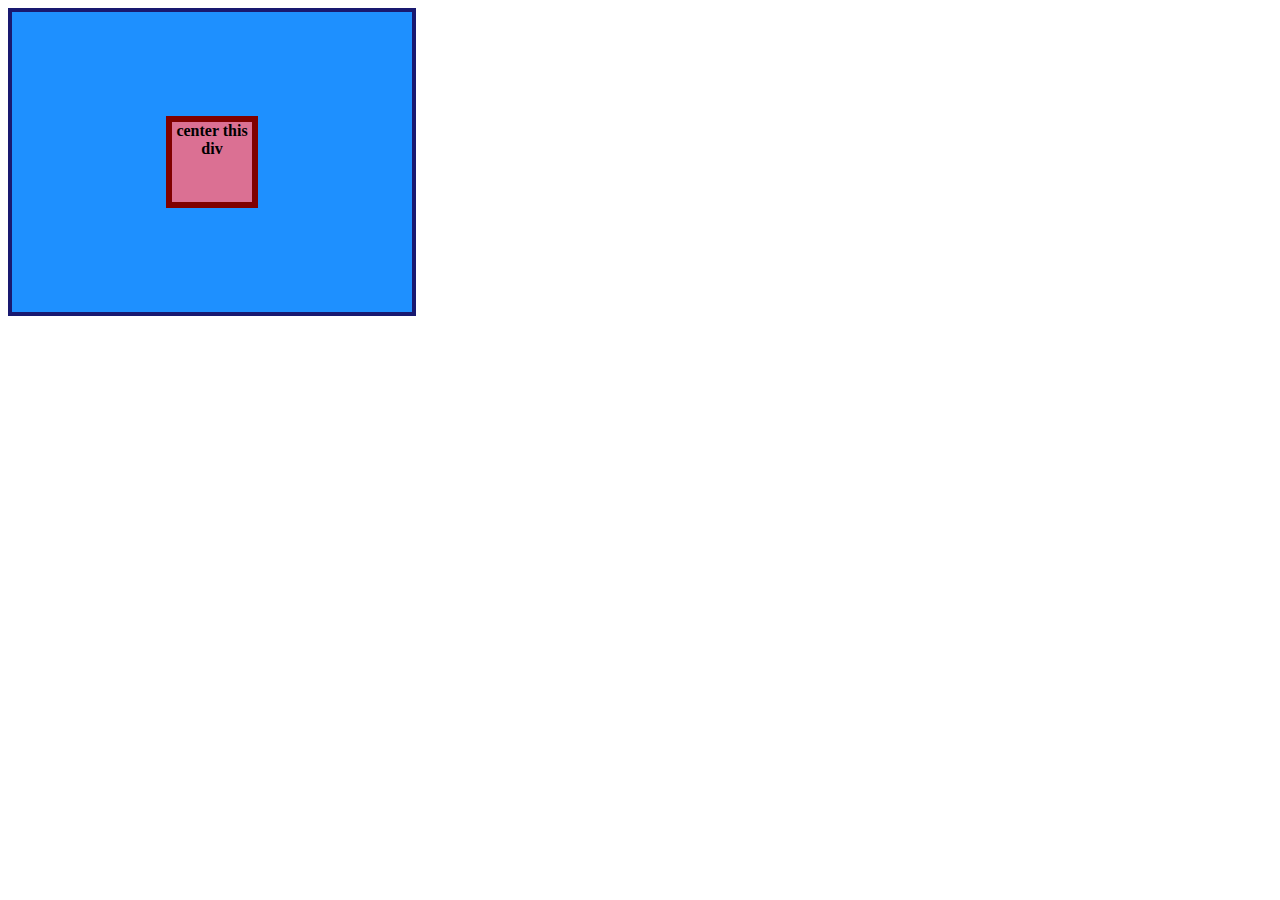
<file: flex/01-flex-center/index.html>
<html lang="en">
  <head>
    <meta charset="UTF-8">
    <meta http-equiv="X-UA-Compatible" content="IE=edge">
    <meta name="viewport" content="width=device-width, initial-scale=1.0">
    <title>CENTER THIS DIV</title>
    <link rel="stylesheet" href="style.css">
  </head>
  <body>
    <div class="container">
      <div class="box">center this div</div>
    </div>
  </body>
</html>
</file>
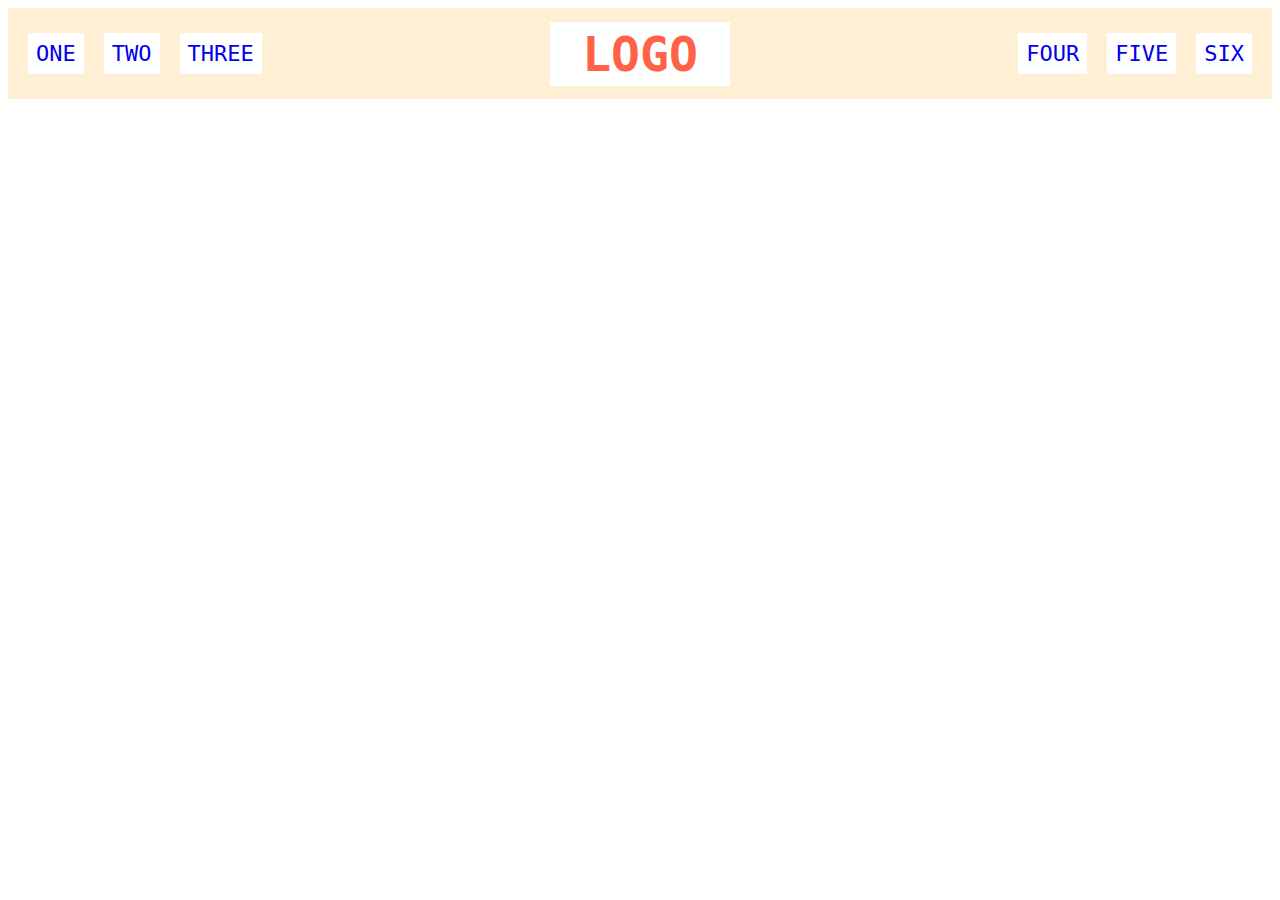
<file: flex/02-flex-header/index.html>
<!DOCTYPE html>
<html lang="en">
  <head>
    <meta charset="UTF-8">
    <meta http-equiv="X-UA-Compatible" content="IE=edge">
    <meta name="viewport" content="width=device-width, initial-scale=1.0">
    <title>Flex Header</title>
    <link rel="stylesheet" href="style.css">
  </head>
  <body>
    <div class="header">
      <div class="left-links">
        <ul>
          <li><a href="#">ONE</a></li>
          <li><a href="#">TWO</a></li>
          <li><a href="#">THREE</a></li>
        </ul>
      </div>
      <div class="logo">LOGO</div>
      <div class="right-links">
        <ul>
          <li><a href="#">FOUR</a></li>
          <li><a href="#">FIVE</a></li>
          <li><a href="#">SIX</a></li>
        </ul>
      </div>
    </div>
  </body>
</html>
</file>
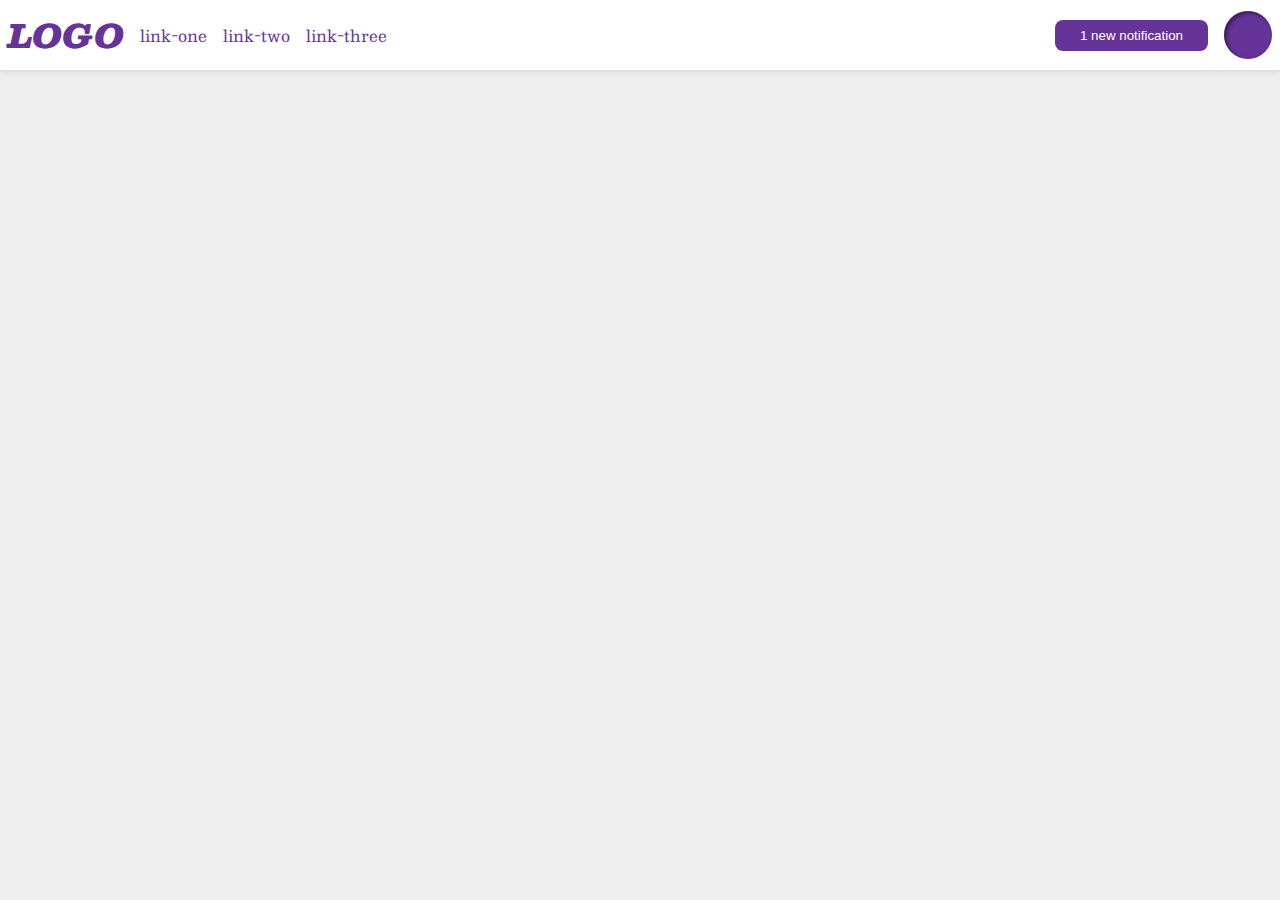
<file: flex/03-flex-header-2/index.html>
<!DOCTYPE html>
<html lang="en">
  <head>
    <meta charset="UTF-8">
    <meta http-equiv="X-UA-Compatible" content="IE=edge">
    <meta name="viewport" content="width=device-width, initial-scale=1.0">
    <title>Flex Header 2</title>
    <link rel="stylesheet" href="style.css">
  </head>
  <body>
    <div class="header">
     <div class="left">
       <div class="logo">
         LOGO
       </div>
       <ul class="links">
         <li><a href="google.com">link-one</a></li>
         <li><a href="google.com">link-two</a></li>
         <li><a href="google.com">link-three</a></li>
       </ul>
     </div>
     <div class="right">
       <button class="notifications">
         1 new notification
       </button>
       <div class="profile-image"></div>
     </div>
    </div>
  </body>
</html>
</file>
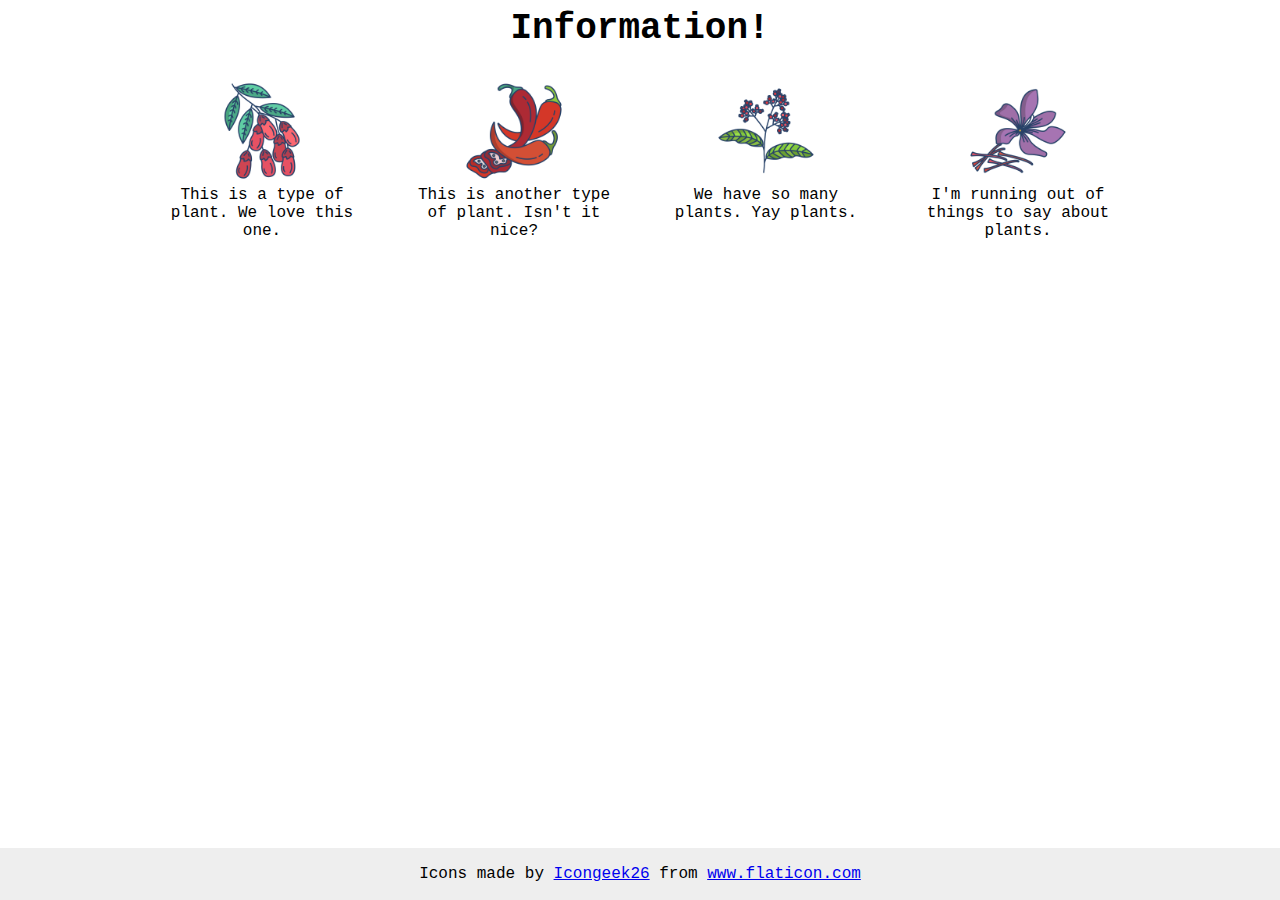
<file: flex/04-flex-information/index.html>
<!DOCTYPE html>
<html lang="en">
  <head>
    <meta charset="UTF-8">
    <meta http-equiv="X-UA-Compatible" content="IE=edge">
    <meta name="viewport" content="width=device-width, initial-scale=1.0">
    <title>Information</title>
    <link rel="stylesheet" href="style.css">
  </head>
  <body>
    <div class="title">Information!</div>

    <div class="content">
     <div class="item">
      <img src="./images/barberry.png" alt="barberry">
      <div class="text">This is a type of plant. We love this one.</div>
     </div>

      <div class="item">
       <img src="./images/chilli.png" alt="chili">
       <div class="text">This is another type of plant. Isn't it nice?</div>
      </div>

      <div class="item">
       <img src="./images/pepper.png" alt="pepper">
       <div class="text">We have so many plants. Yay plants.</div>
      </div>

      <div class="item">
       <img src="./images/saffron.png" alt="saffron">
       <div class="text">I'm running out of things to say about plants.</div>
      </div>
    </div>
    <!-- disregard this section, it's here to give attribution to the creator of these icons -->
    <div class="footer">
      <div>Icons made by <a href="https://www.flaticon.com/authors/icongeek26" title="Icongeek26">Icongeek26</a> from <a href="https://www.flaticon.com/" title="Flaticon">www.flaticon.com</a></div>
    </div>
  </body>
</html>
</file>
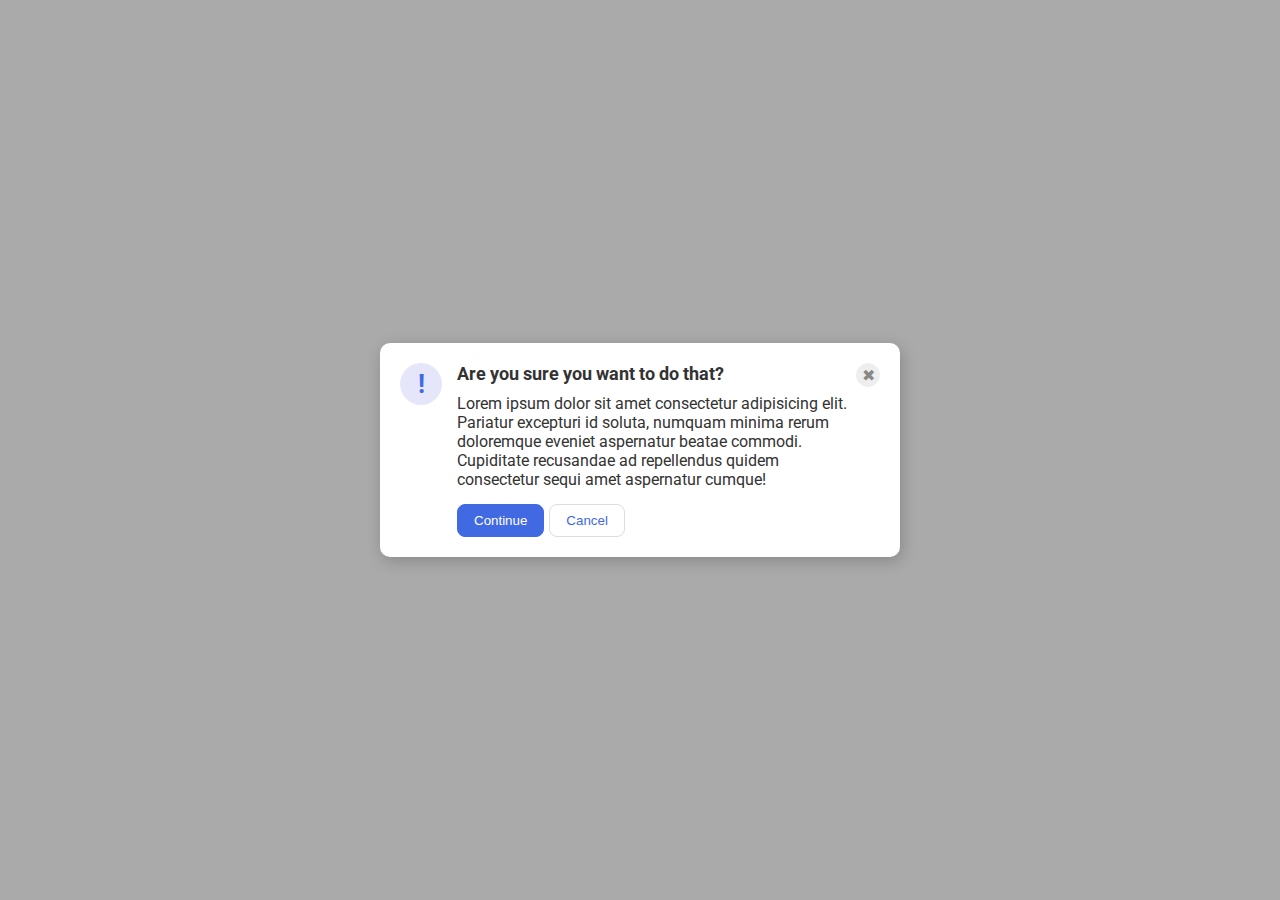
<file: flex/05-flex-modal/index.html>
<!DOCTYPE html>
<html lang="en">
  <head>
    <meta charset="UTF-8">
    <meta http-equiv="X-UA-Compatible" content="IE=edge">
    <meta name="viewport" content="width=device-width, initial-scale=1.0">
    <link rel="stylesheet" href="style.css">
    <title>Modal</title>
  </head>
  <body>
    <div class="modal">
      <div class="container">
      <div class="icon">!</div>
      <div class="container2">
      <div class="header">Are you sure you want to do that?</div>
      <div class="text">Lorem ipsum dolor sit amet consectetur adipisicing elit. Pariatur excepturi id soluta, numquam minima rerum doloremque eveniet aspernatur beatae commodi. Cupiditate recusandae ad repellendus quidem consectetur sequi amet aspernatur cumque!</div>
       <div class="b-container">
        <button class="continue">Continue</button>
        <button class="cancel">Cancel</button>
       </div> 
      </div>
      <button class="close-button">✖</button>
    </div>
    </div>
  </body>
</html>
</file>
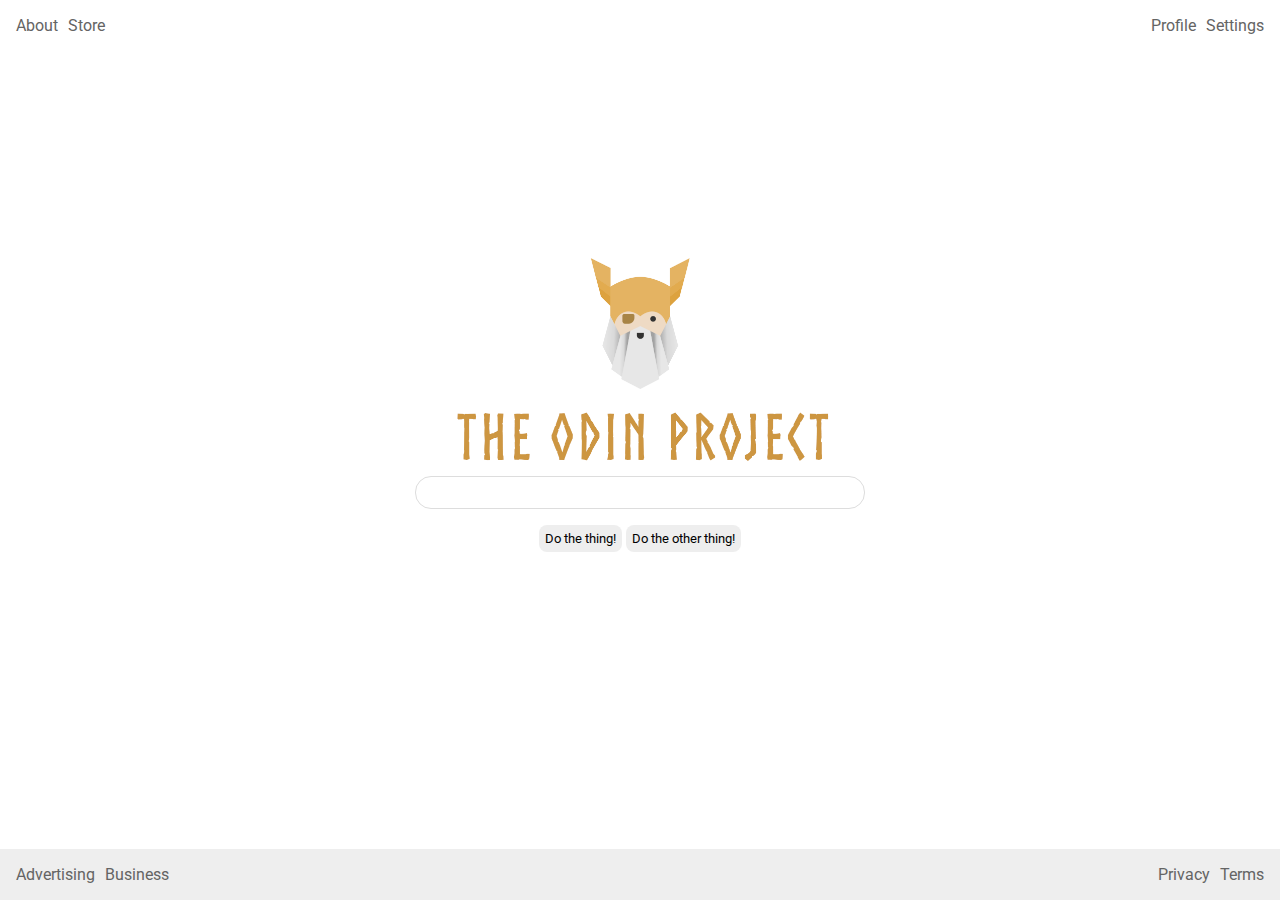
<file: flex/06-flex-layout/index.html>
<!DOCTYPE html>
<html lang="en">
  <head>
    <meta charset="UTF-8">
    <meta http-equiv="X-UA-Compatible" content="IE=edge">
    <meta name="viewport" content="width=device-width, initial-scale=1.0">
    <title>LAYOUT</title>
    <link rel="stylesheet" href="./style.css">
  </head>
  <body>
    
    <div class="header">
      <ul class="left-links">
        <li><a href="#">About</a></li>
        <li><a href="#">Store</a></li>
      </ul>
      <ul class="right-links">
        <li><a href="#">Profile</a></li>
        <li><a href="#">Settings</a></li>
      </ul>
    </div>
    
    <div class="content">
      <img src="./logo.png" alt="Project logo. Represents odin with the project name.">
      <div class="input">
        <input type="text">
      </div>
      <div class="buttons">
        <button>Do the thing!</button>
        <button>Do the other thing!</button>
      </div>
    </div>

    <div class="footer">
      <ul class="left-links">
        <li><a href="#">Advertising</a></li>
        <li><a href="#">Business</a></li>
      </ul>
      <ul class="right-links">
        <li><a href="#">Privacy</a></li>
        <li><a href="#">Terms</a></li>
      </ul>
    </div>

    
  </body>
</html>
</file>
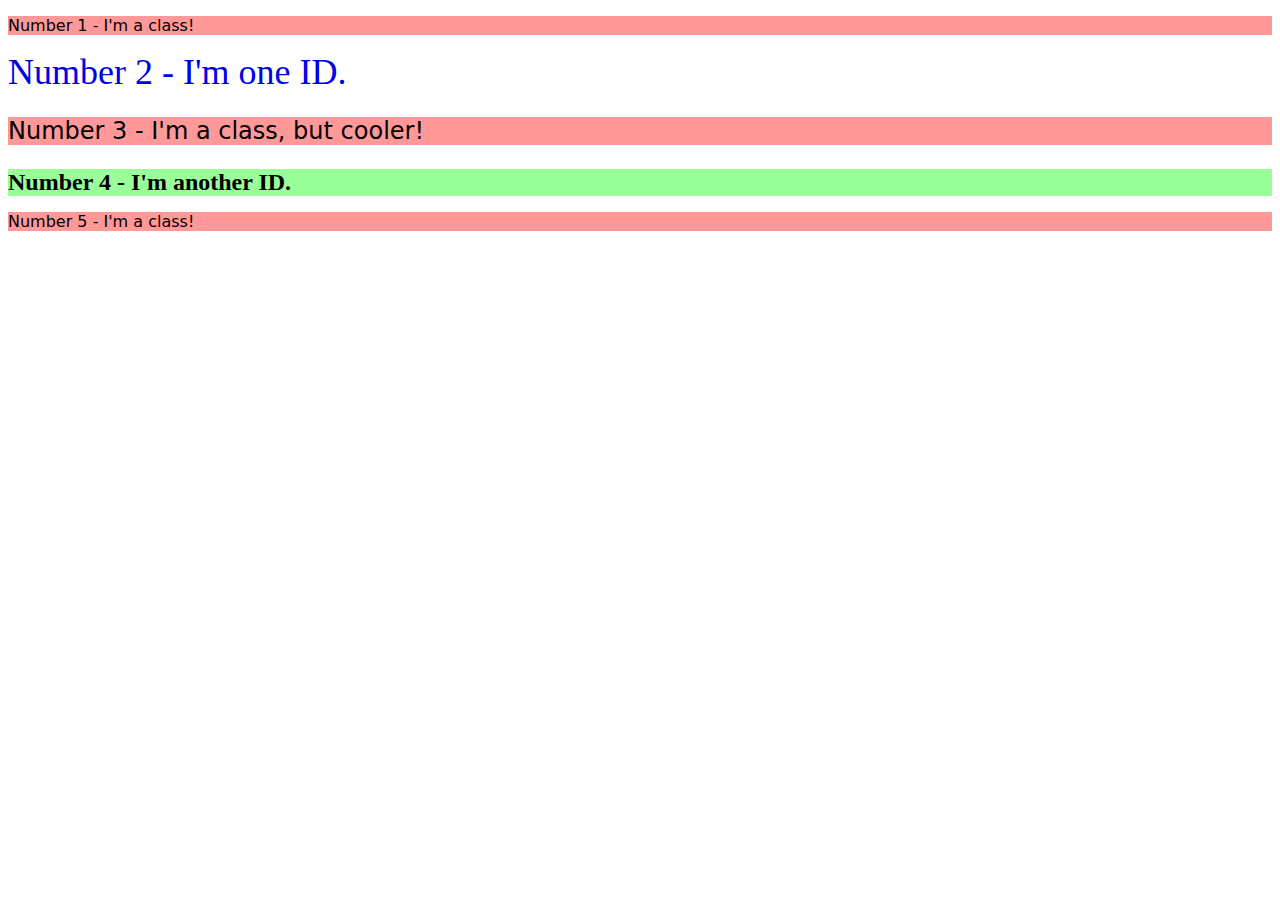
<file: foundations/02-class-id-selectors/index.html>
<!DOCTYPE html>
<html lang="en">
  <head>
    <meta charset="UTF-8">
    <meta http-equiv="X-UA-Compatible" content="IE=edge">
    <meta name="viewport" content="width=device-width, initial-scale=1.0">
    <title>Class and ID Selectors</title>
    <link rel="stylesheet" href="style.css">
  </head>
  <body>
    <p class="odd">Number 1 - I'm a class!</p>
    <div id="two">Number 2 - I'm one ID.</div>
    <p class="odd font-size">Number 3 - I'm a class, but cooler!</p>
    <div id="four" class="font-size">Number 4 - I'm another ID.</div>
    <p class="odd">Number 5 - I'm a class!</p>
  </body>
</html>
</file>
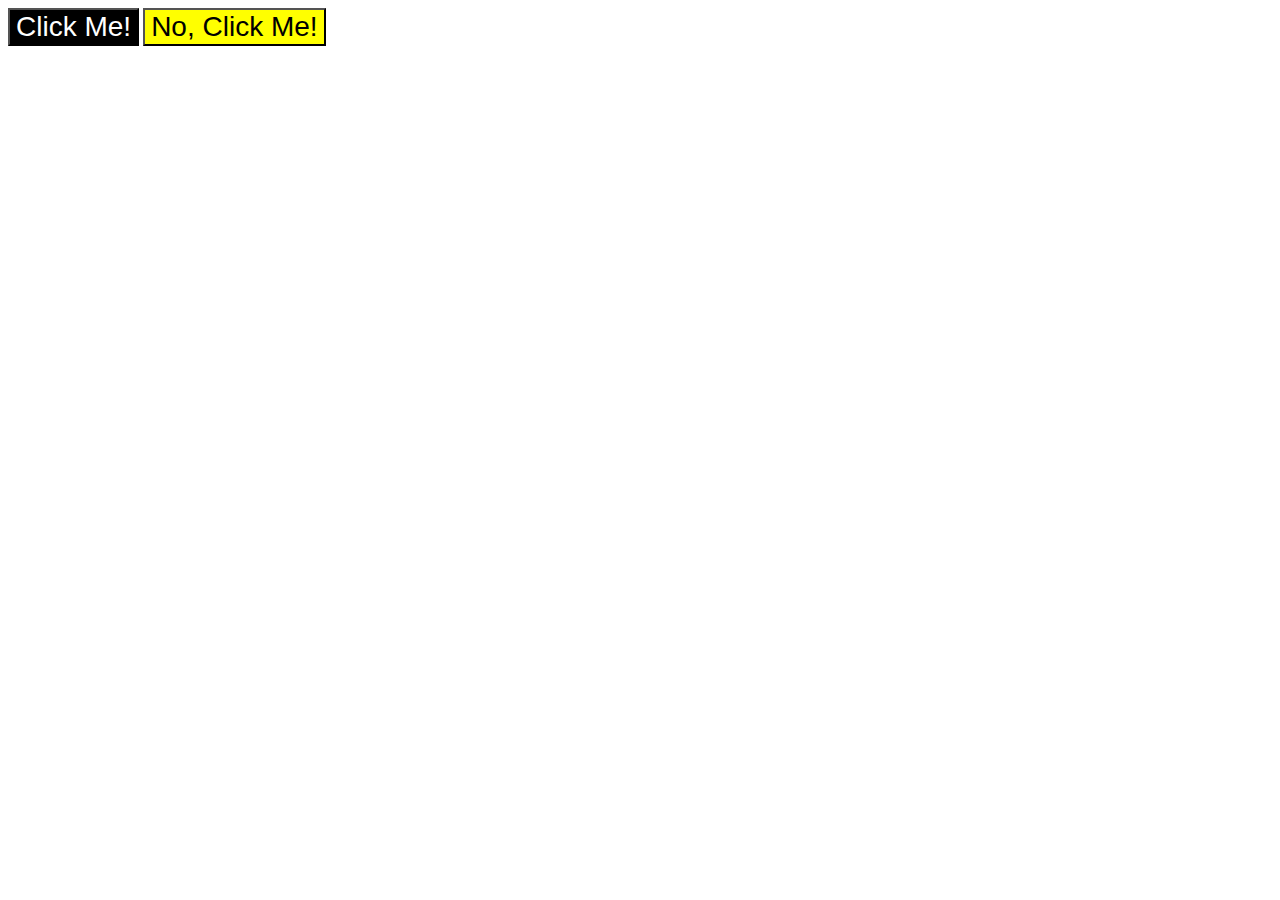
<file: foundations/03-grouping-selectors/index.html>
<!DOCTYPE html>
<html lang="en">
  <head>
    <meta charset="UTF-8">
    <meta http-equiv="X-UA-Compatible" content="IE=edge">
    <meta name="viewport" content="width=device-width, initial-scale=1.0">
    <title>Grouping Selectors</title>
    <link rel="stylesheet" href="style.css">
  </head>
  <body>
    <button class="one">Click Me!</button>
    <button class="two">No, Click Me!</button>
  </body>
</html>
</file>
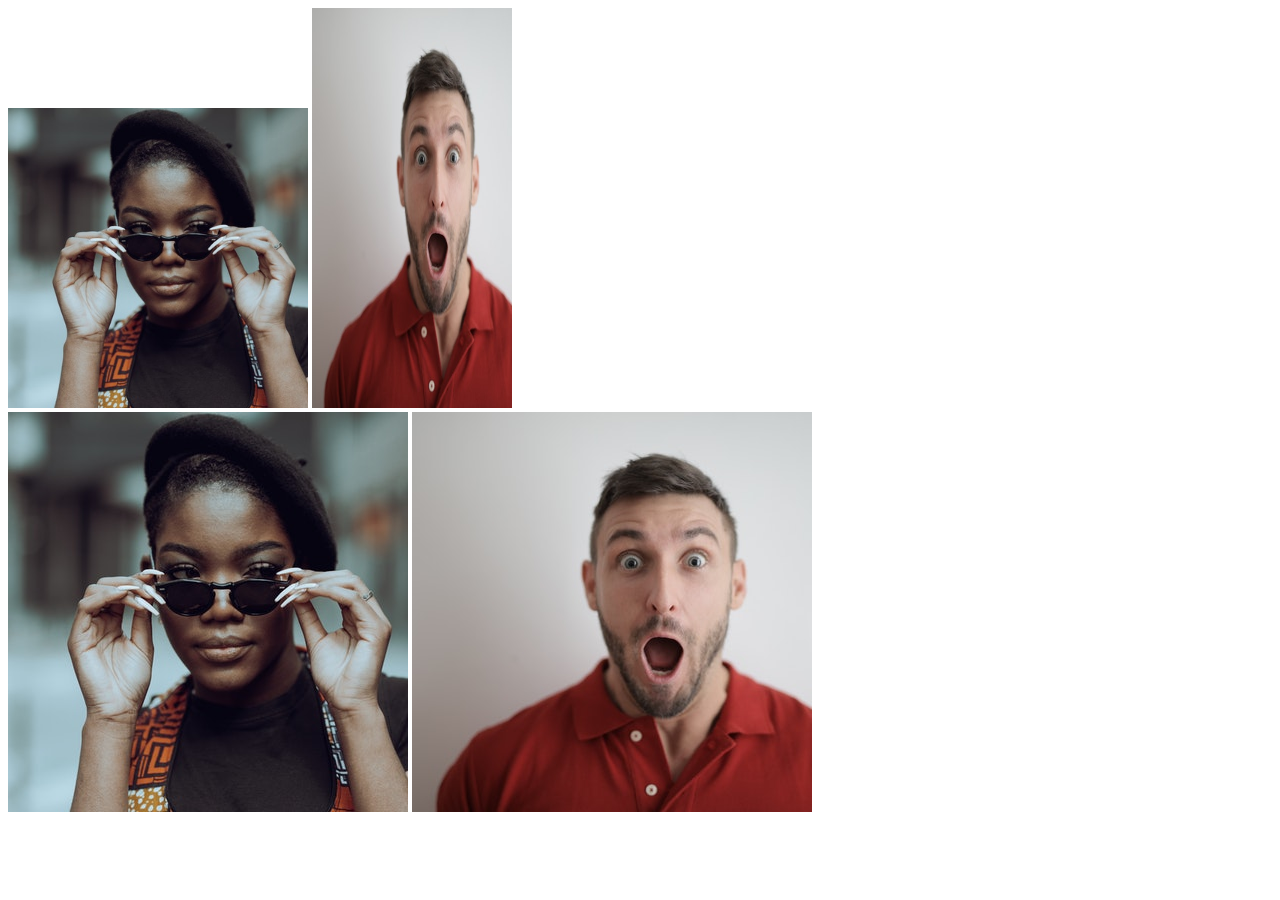
<file: foundations/04-chaining-selectors/index.html>
<!DOCTYPE html>
<html lang="en">
  <head>
    <meta charset="UTF-8">
    <meta http-equiv="X-UA-Compatible" content="IE=edge">
    <meta name="viewport" content="width=device-width, initial-scale=1.0">
    <title>Chaining Selectors</title>
    <link rel="stylesheet" href="style.css">
  </head>
  <body>
    <!-- Use the classes BELOW this line -->
    <div>
      <img class="avatar proportioned" src="./pexels-katho-mutodo-8434791.jpg" alt="Woman with glasses">
      <img class="avatar distorted" src="./pexels-andrea-piacquadio-3777931.jpg" alt="Man with surprised expression">
    </div>
    <!-- Use the classes ABOVE this line -->
    <div>
      <img class="original proportioned" src="./pexels-katho-mutodo-8434791.jpg" alt="Woman with glasses">
      <img class="original distorted" src="./pexels-andrea-piacquadio-3777931.jpg" alt="Man with surprised expression">
    </div>
  </body>
</html>
</file>
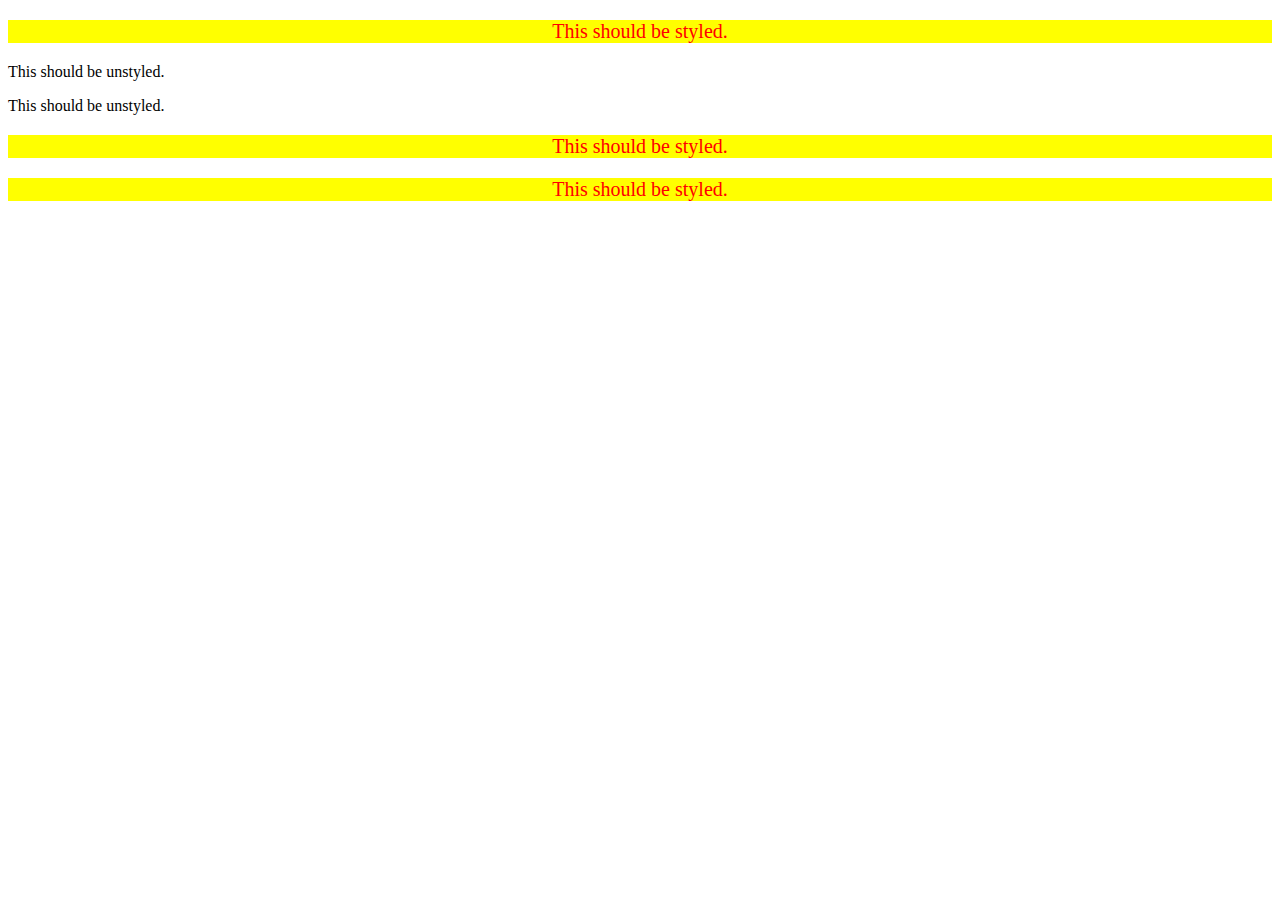
<file: foundations/05-descendant-combinator/index.html>
<!DOCTYPE html>
<html lang="en">
  <head>
    <meta charset="UTF-8">
    <meta http-equiv="X-UA-Compatible" content="IE=edge">
    <meta name="viewport" content="width=device-width, initial-scale=1.0">
    <title>Descendant Combinator</title>
    <link rel="stylesheet" href="style.css">
  </head>
  <body>
    <div class="container">
      <p class="text">This should be styled.</p>
    </div>
    <p class="text">This should be unstyled.</p>
    <p class="text">This should be unstyled.</p>
    <div class="container">
      <p class="text">This should be styled.</p>
      <p class="text">This should be styled.</p>
    </div>
  </body>
</html>
</file>
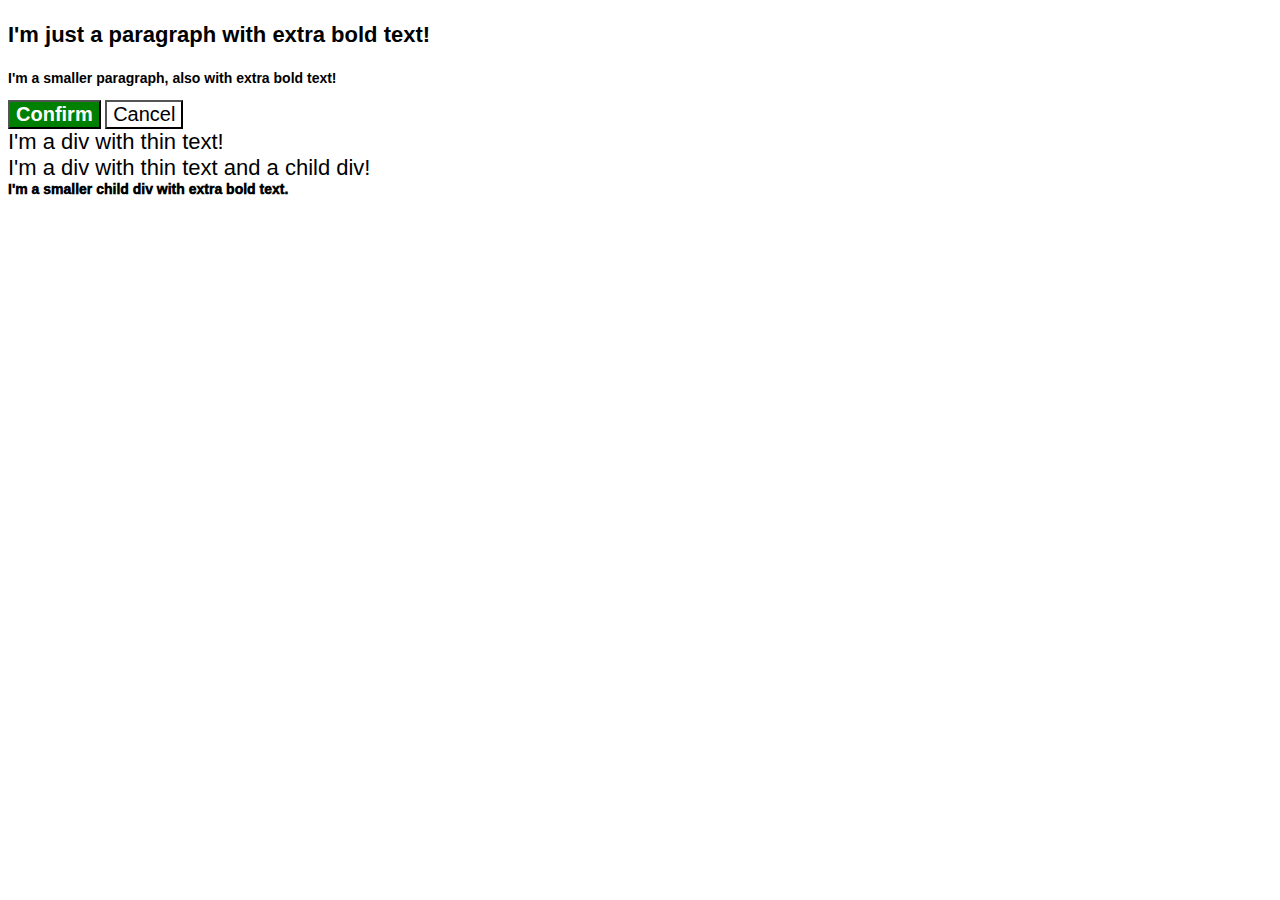
<file: foundations/06-cascade-fix/index.html>
<!DOCTYPE html>
<html lang="en">
  <head>
    <meta charset="UTF-8">
    <meta http-equiv="X-UA-Compatible" content="IE=edge">
    <meta name="viewport" content="width=device-width, initial-scale=1.0">
    <title>Fix the Cascade</title>
    <link rel="stylesheet" href="style.css">
  </head>
  <body>
    <p class="para">I'm just a paragraph with extra bold text!</p>
    <p class="para small-para">I'm a smaller paragraph, also with extra bold text!</p>

    <button id="confirm-button" class="button confirm">Confirm</button>
    <button id="cancel-button" class="button cancel">Cancel</button>

    <div class="text">I'm a div with thin text!</div>
    <div class="text">I'm a div with thin text and a child div!
      <div class="text child">I'm a smaller child div with extra bold text.</div>
    </div>
  </body>
</html>
</file>
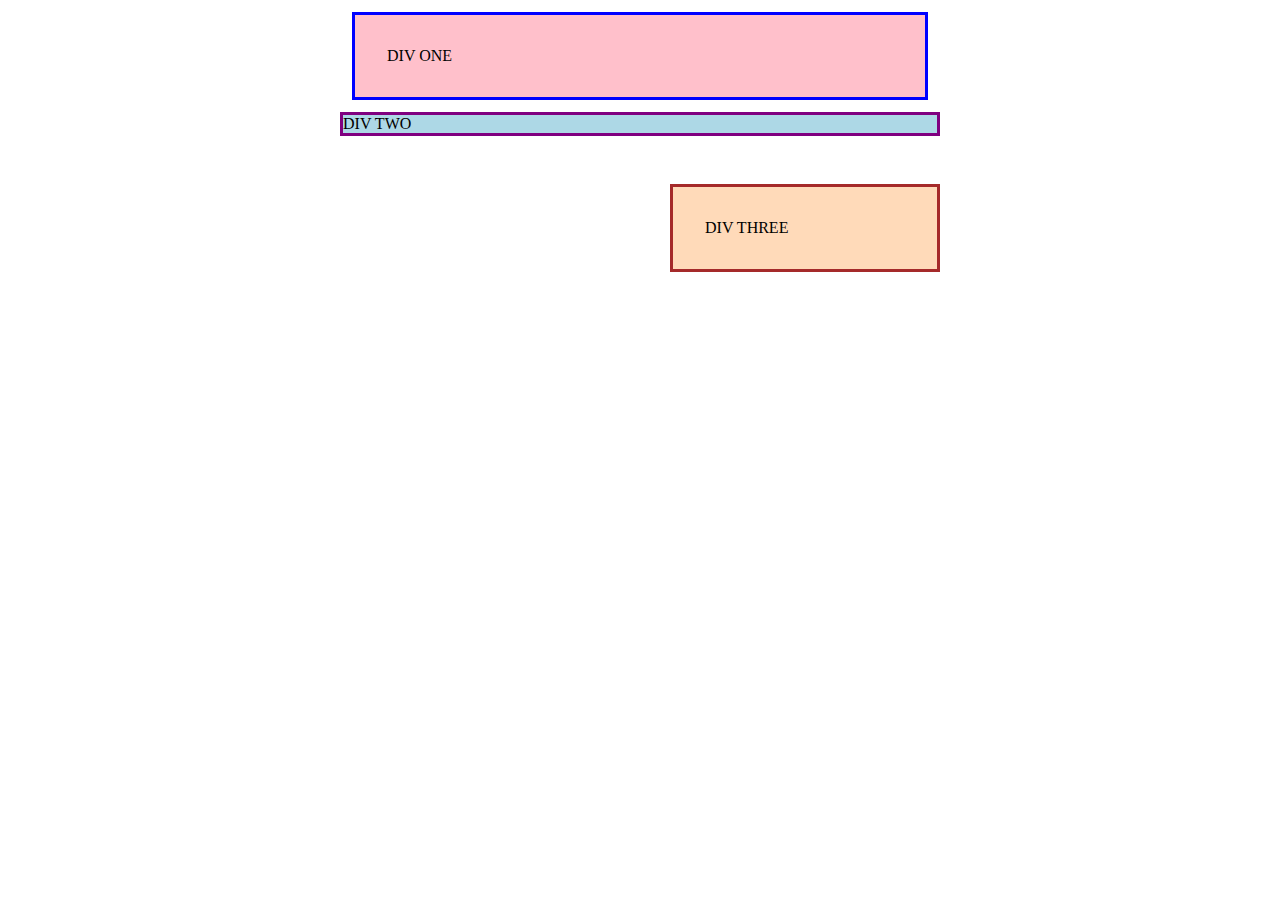
<file: margin-and-padding/01-margin-and-padding-1/index.html>
<!DOCTYPE html>
<html lang="en">
  <head>
    <meta charset="UTF-8">
    <meta http-equiv="X-UA-Compatible" content="IE=edge">
    <meta name="viewport" content="width=device-width, initial-scale=1.0">
    <title>Margin and Padding exercise</title>
    <link rel="stylesheet" href="style.css">
  </head>
  <body>
    <div class="one">
      DIV ONE
    </div>
    <div class="two">
      DIV TWO
    </div>
    <div class="three">
      DIV THREE
    </div>
  </body>
</html>
</file>
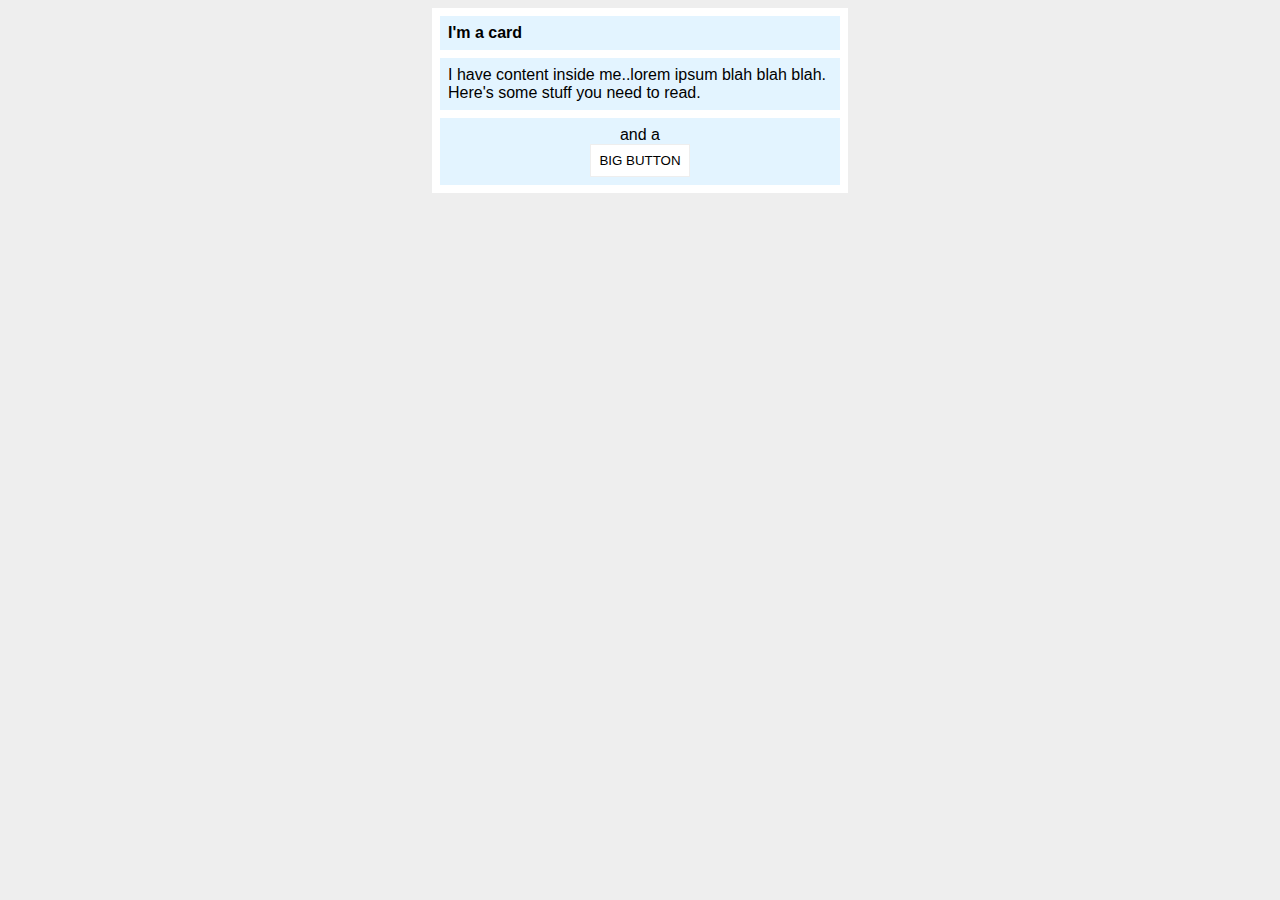
<file: margin-and-padding/02-margin-and-padding-2/index.html>
<!DOCTYPE html>
<html lang="en">
  <head>
    <meta charset="UTF-8">
    <meta http-equiv="X-UA-Compatible" content="IE=edge">
    <meta name="viewport" content="width=device-width, initial-scale=1.0">
    <title>Margin and Padding exercise 2</title>
    <link rel="stylesheet" href="style.css">
  </head>
  <body>
    <div class="card">
      <h1 class="title">I'm a card</h1>
      <div class="content">I have content inside me..lorem ipsum blah blah blah. Here's some stuff you need to read.</div>
      <div class="button-container">and a <button>BIG BUTTON</button></div>
    </div>
  </body>
</html>
</file>
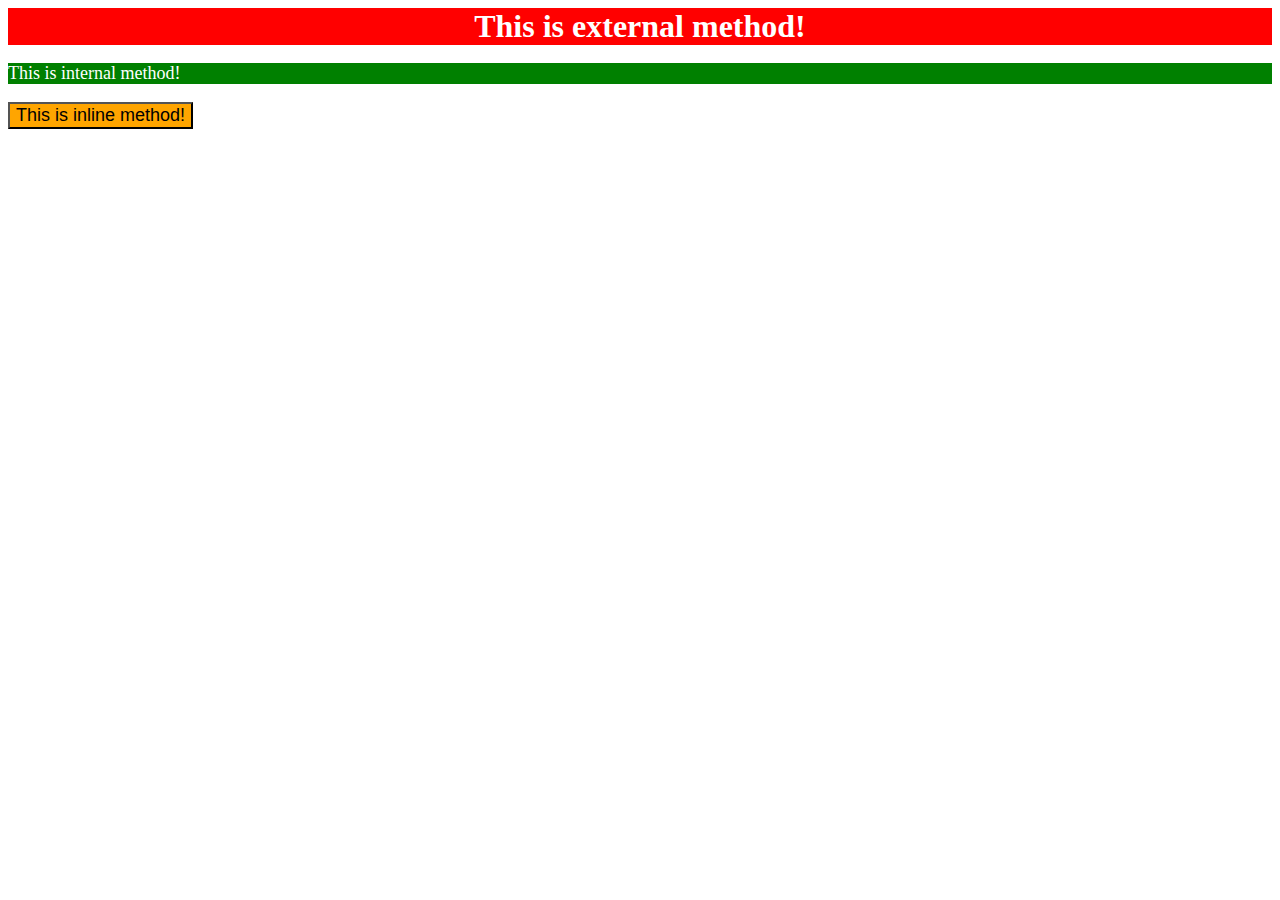
<file: foundations/01-css-methods/01.html>
<!DOCTYPE html>
<html>
<head>
    <title>01-css-methods</title>
    <link rel="stylesheet" href="stylesheet.css">
    <style>
        p {
            background-color: green;
            color: white;
            font-size: 18px;
        }
    </style>
</head>

<body>

    <div class="red">This is external method!</div>
        <p>This is internal method!</p>
        <button style="background-color: orange; font-size: 18px;">This is inline method!</button>




</body>



</html>
</file>
<file: flex/01-flex-center/style.css>
.container {
  background: dodgerblue;
  border: 4px solid midnightblue;
  width: 400px;
  height: 300px;
  display: flex;
  justify-content: center;
  align-items: center;
}

.box {
  background: palevioletred;
  font-weight: bold;
  text-align: center;
  border: 6px solid maroon;
  width: 80px;
  height: 80px;
}
</file>
<file: flex/02-flex-header/style.css>
.header  {
  font-family: monospace;
  background: papayawhip;
  display: flex;
  justify-content: space-between;
  align-items: center;
}

.logo {
  font-size: 48px;
  font-weight: 900;
  color: tomato;
  background: white;
  padding: 4px 32px;
  display: flex;
  align-items: center;

}

 ul{
  /* this removes the dots on the list items*/
  list-style-type: none;
}

.left-links ul {
    display: flex;
    padding: 20px;
    gap: 20px;
}

.right-links ul {
    display: flex;
    padding: 20px;
    gap: 20px;

}

a {
  font-size: 22px;
  background: white;
  padding: 8px;
  /* this removes the line under the links */
  text-decoration: none;
}
</file>
<file: flex/03-flex-header-2/style.css>
@import url('https://fonts.googleapis.com/css2?family=Besley:ital,wght@0,400;1,900&display=swap');

body {
  margin: 0;
  background: #eee;
  font-family: Besley, serif;
}

.header {
  background: white;
  border-bottom: 1px solid #ddd;
  box-shadow: 0 0 8px rgba(0,0,0,.1);
  display: flex;
  justify-content: space-between;
  
}

.profile-image {
  background: rebeccapurple;
  box-shadow: inset 2px 2px 4px rgba(0,0,0,.5);
  border-radius: 50%;
  width: 48px;
  height: 48px;

}

.logo {
  color: rebeccapurple;
  font-size: 32px;
  font-weight: 900;
  font-style: italic;
}

button {
  border: none;
  border-radius: 8px;
  background: rebeccapurple;
  color: white;
  padding: 8px 25px;
}

a {
  /* this removes the line under our links */
  text-decoration: none;
  color: rebeccapurple;

}

ul {
  list-style-type: none;
  display: flex;
  gap: 16px;
  margin: 0;
  padding: 0;
}

.left, .right {
  display: flex;
  align-items: center;
  gap: 16px;
  padding: 8px;
}
</file>
<file: flex/04-flex-information/style.css>
body {
    font-family: 'Courier New', Courier, monospace;
    text-align: center;
  }
  
  img {
    width: 100px;
    height: 100px;
  }
  
  .title {
    font-size: 36px;
    font-weight: 900;
    margin-bottom: 32px;
  }

  .content {
    display: flex;
    justify-content: center;
    gap: 52px;
  }

  .item {
    max-width: 200px;
  }



  /* do not edit this footer */
  .footer {
    position: fixed;
    bottom: 0;
    left: 0;
    right: 0;
    height: 52px;
    display: flex;
    align-items: center;
    justify-content: center;
    background: #eee;
  }
</file>
<file: flex/05-flex-modal/style.css>
@import url('https://fonts.googleapis.com/css2?family=Roboto:wght@400;700&display=swap');

html, body {
  height: 100%;
}

body {
  font-family: Roboto, sans-serif;
  margin: 0;
  background: #aaa;
  color: #333;
  /* I'll give you this one for free lol */
  display: flex;
  align-items: center;
  justify-content: center;
}

.modal {
  background: white;
  width: 480px;
  border-radius: 10px;
  box-shadow: 2px 4px 16px rgba(0,0,0,.2);
  padding: 20px;
}

.header {
  font-weight: bolder;
  font-size: large;
  margin-bottom: 10px;
}

.text {
  margin-bottom: 15px;
}

.icon {
  color: royalblue;
  font-size: 26px;
  font-weight: 700;
  background: lavender;
  width: 42px;
  height: 42px;
  border-radius: 50%;
  display: flex;
  align-items: center;
  justify-content: center;
  flex-shrink: 0;
  margin-right: 15px;
}

.container {
  display: flex;
  flex-shrink: 0;
}

.container2 {
  display: flex;
  justify-content: center;
  flex-direction: column;
}

.close-button {
  background: #eee;
  border-radius: 50%;
  color: #888;
  font-weight: 400;
  font-size: 16px;
  height: 24px;
  width: 24px;
  display: flex;
  align-items: center;
  justify-content: center;
  border: 1px solid #eee;
  padding: 0;
  flex-shrink: 0;
}

.b-container {
  display: flex;
  flex-direction: row;
  gap: 5px;
}

button {
  cursor: pointer;
  padding: 8px 16px;
  border-radius: 8px;

}

button.continue {
  background: royalblue;
  border: 1px solid royalblue;
  color: white;
}

button.cancel {
  background: white;
  border: 1px solid #ddd;
  color: royalblue;

}
</file>
<file: flex/06-flex-layout/style.css>
@import url('https://fonts.googleapis.com/css2?family=Roboto:wght@400;700&display=swap');

body {
  height: 100vh;
  margin: 0;
  overflow: hidden;
  font-family: Roboto, sans-serif;
  display: flex;
  flex-direction: column;
 
}

ul {
  list-style: none;
}

.header{
    display: flex;
    justify-content: space-between;
    align-items: center;
    color: grey;
 
}

a {
    text-decoration: none;
    color: rgb(100, 100, 100);
}

.left-links, .right-links {
    display: flex;
    margin: 8px;
    padding: 8px;
    gap: 10px;
}

.right-links {
    justify-content: flex-end;
}


.footer {
  display: flex;
  justify-content: space-between;
  align-items: center;
  position: fixed;
  bottom: 0;
  left: 0;
  right: 0;
  background-color: #eeeeee;

    
}


.content {
    display: flex;
    align-items: center;
    justify-content: center;
    flex-direction: column;
    margin-top: 200px;

}






img {
  width: 600px;
}

button {
  font-family: Roboto, sans-serif;
  border: none;
  border-radius: 8px;
  background: #eee;
  padding: 6px;
}

input {
  border: 1px solid #ddd;
  border-radius: 16px;
  padding: 8px 24px;
  width: 400px;
  margin-bottom: 16px;
}
</file>
<file: foundations/02-class-id-selectors/style.css>
.odd {
    background-color: rgb(255, 153, 153);
    font-family: Verdana, "DejaVu Sans", sans-serif;

}

.font-size {
    font-size: 24px;
}

#two {
    color: rgb(0, 0, 230);
    font-size: 36px;

}


#four {
    background-color: rgb(153, 255, 153);
    font-weight: bold;
}
</file>
<file: foundations/03-grouping-selectors/style.css>
.one,
.two {
    font-size: 28px;
    font-family: Helvetica, "Times New Roman", sans-serif;
}

.one {
    background-color: black;
    color: white;
}

.two {
    background-color: yellow;
}
</file>
<file: foundations/04-chaining-selectors/style.css>
.avatar.proportioned {
    width: 300px;
    height: auto;
}

.avatar.distorted {
    width: 200px;
    height: 400px;
}
</file>
<file: foundations/05-descendant-combinator/style.css>
.container .text {
    background-color: yellow;
    color: red;
    font-size: 20px;
    text-align: center;
}
</file>
<file: foundations/06-cascade-fix/style.css>
body {
  font-family: Arial, Helvetica, sans-serif;
}

.para {
  font-size: 22px;
  font-weight: bolder;
}

.small-para {
  font-size: 14px;
  font-weight: bolder;
}

.button {
  background-color: rgb(255, 255, 255);
  color: rgb(0, 0, 0);
  font-size: 20px;
}

#confirm-button {
  background: green;
  color: white;
  font-weight: bold;
} 


div.text {
  color: rgb(0, 0, 0);
  font-size: 22px;
  font-weight: 100;
}

div .child {
  color: rgb(0, 0, 0);
  font-weight: 950;
  font-size: 14px;
}
</file>
<file: margin-and-padding/01-margin-and-padding-1/style.css>
body {
  max-width: 600px;
  margin: 0 auto;
}

.one {
  background: pink;
  border: 3px solid blue;
  /* CHANGE ME */
  padding: 32px;
  margin: 12px;
}

.two {
  background: lightblue;
  border: 3px solid purple;
  /* CHANGE ME */
  margin-bottom: 48px;
}

.three {
  background: peachpuff;
  border: 3px solid brown;
  width: 200px;
  /* CHANGE ME */
  padding: 32px;
  margin-left: 330px;
}
</file>
<file: margin-and-padding/02-margin-and-padding-2/style.css>
body {
  background: #eee;
  font-family: sans-serif;
}

.card {
  width: 400px;
  background: #fff;
  margin: 8px auto;
  padding: 8px;
}

.title {
  background: #e3f4ff;
  font-size: 16px;
  padding: 8px;
  margin: 0px;
}

.content {
  background: #e3f4ff;
  padding: 8px;
  margin: 8px auto;

}

.button-container {
  background: #e3f4ff;
  padding: 8px;
  text-align: center;
}

button {
  background: white;
  border: 1px solid #eee;
  display: block;
  margin: 0 auto;
  padding: 8px;

}
</file>
<file: foundations/01-css-methods/stylesheet.css>
.red {
    background-color: red;
    color: white;
    font-size: 32px;
    text-align: center;
    font-weight: bold;
}
</file>
